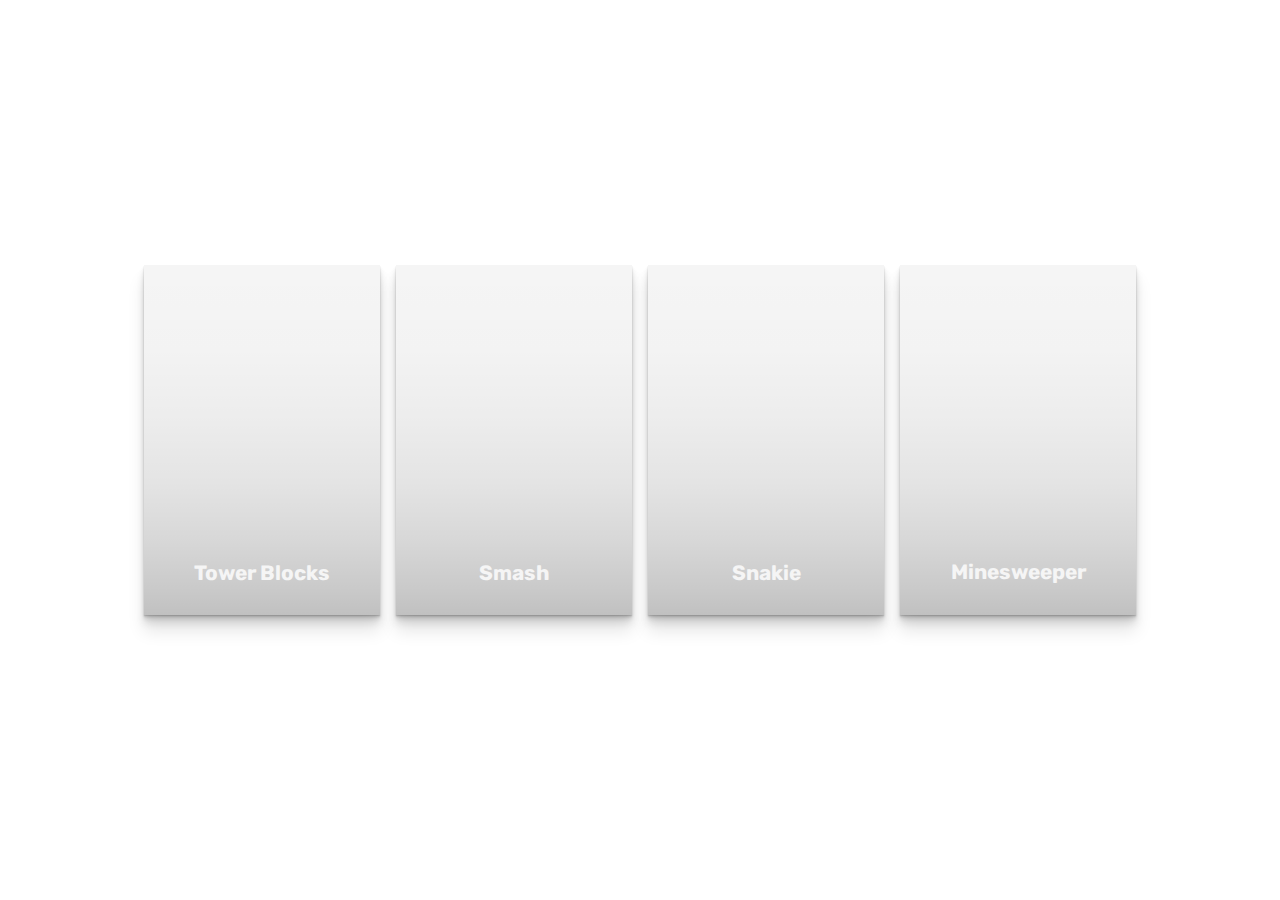
<file: index.html>
<!DOCTYPE html>
<html lang="en">
<head>
        <meta charset="UTF-8">
        <meta http-equiv="X-UA-Compatible" content="IE=edge">
        <meta name="viewport" content="width=device-width, initial-scale=1.0">
        <title>LotToPlay</title>
        <link rel="stylesheet" href="style.css">
</head>
<body>
        <main class="page-content">
  <div class="card">
    <div class="content">
      <h2 class="title">Tower Blocks</h2>
      <p class="copy">Check out all of the gorgeous mountains you make, you guessed it, the Mountain Towers</p>
      <!-- <button class="btn">Open</button> -->
      <button onclick="location.href = 'TowerBlocks/TowerBlocks.html';" id="myButton" class="btn">Dive</button>
</div>
</div>
<div class="card">
        <div class="content">
                <h2 class="title">Smash</h2>
                <p class="copy">Plan your next beach trip with the fabulous game. Smash blocks to stay alive.</p>
                <!-- <button class="btn">Dive</button> -->
                <button onclick="location.href = 'Smash/Smash.html';" id="myButton" class="btn">Dive</button>
        </div>
</div>
<div class="card">
        <div class="content">
                <h2 class="title">Snakie</h2>
                <p class="copy">It's the desert you've always dreamed of. Rome and Gain. Don't eat your ass off.</p>
                <!-- <button class="btn">Open</button> -->
                <button onclick="location.href = 'Snake/Snake.html';" id="myButton" class="btn">Dive</button>
        </div>
</div>
<div class="card">
        <div class="content">
                <h2 class="title">Minesweeper</h2>
                <p class="copy">Simple, Sober just blast off into newer arcade experience</p>
                <!-- <button class="btn">Open</button> -->
                <button onclick="location.href = 'Minesweeper/Minesweeper.html';" id="myButton" class="btn">Dive</button>
    </div>
  </div>
</main>
</body>
</html>
</file>
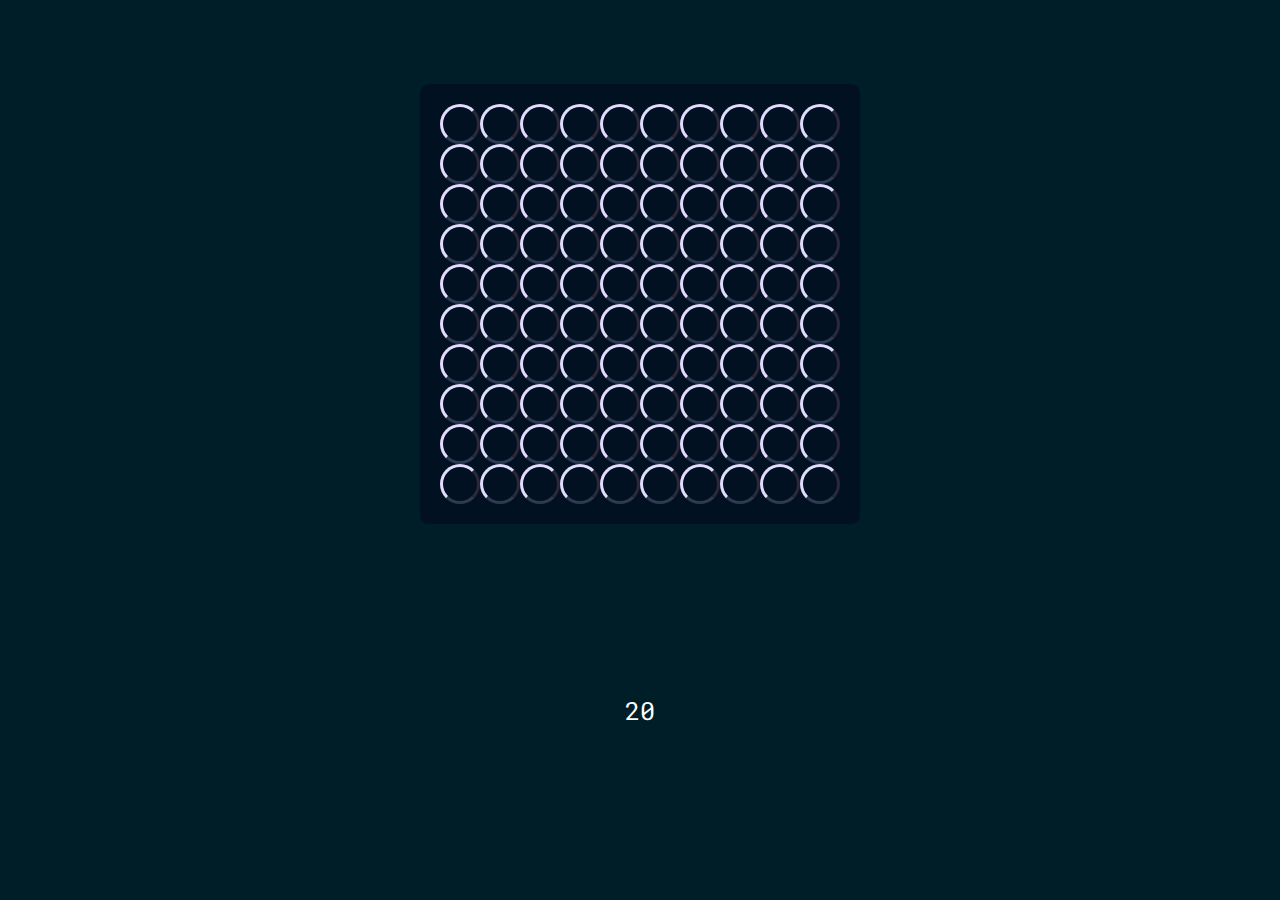
<file: Minesweeper/Minesweeper.html>
<!DOCTYPE html>
<html lang="en" dir="ltr">
<head>
  <meta charset="UTF-8">
  <title>Minesweeper</title>
  <link rel="stylesheet" href="Minesweeper.css"></link>
  <script src="Minesweeper.js" charset="utf-8"></script>
  <link href="https://fonts.googleapis.com/css2?family=Roboto+Mono:wght@700&display=swap" rel="stylesheet">
</head>
<body>
  <div class="container">
    <div class="grid"></div>
    <div> <span id='flags-left'></span></div>
    <div id="result"></div>
  </div>

</body>
</html>
</file>
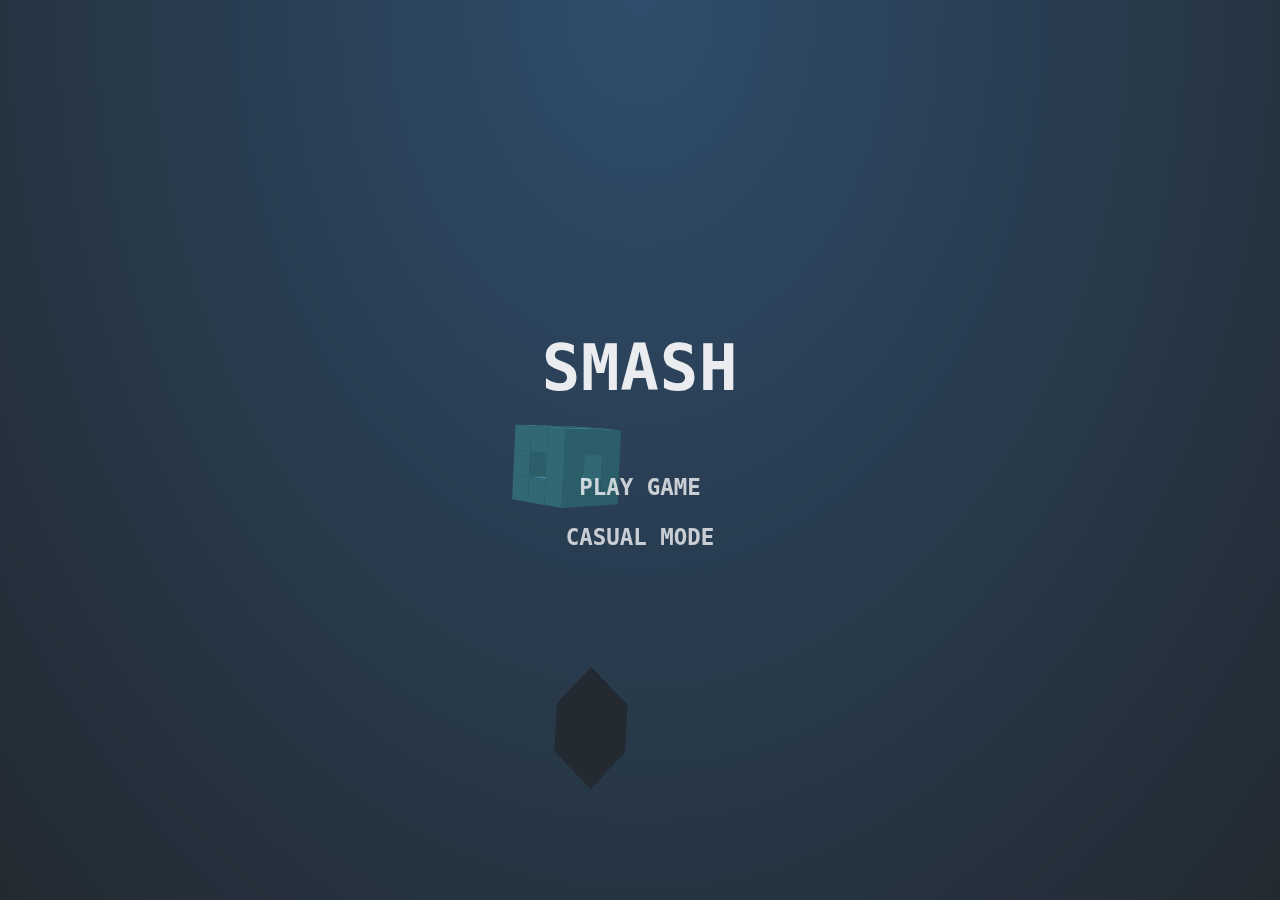
<file: Smash/Smash.html>
<!DOCTYPE html>
<html lang="en">
<head>
    <meta charset="UTF-8">
    <meta http-equiv="X-UA-Compatible" content="IE=edge">
    <meta name="viewport" content="width=device-width, initial-scale=1.0">
    <title>Smash</title>
    <style>
        body {
	margin: 0;
	background-color: #000;
	background-image: radial-gradient(ellipse at top, #335476 0.0%, #31506e 11.1%, #304b67 22.2%, #2f4760 33.3%, #2d4359 44.4%, #2c3f51 55.6%, #2a3a4a 66.7%, #293643 77.8%, #28323d 88.9%, #262e36 100.0%);
	height: 100vh;
	overflow: hidden;

	font-family: monospace;
	font-weight: bold;
	letter-spacing: 0.06em;
	color: rgba(255, 255, 255, 0.75);
}

#c {
	display: block;
	touch-action: none;
	transform: translateZ(0);
}


/*/////////////////////
//        HUD        //
/////////////////////*/


.hud__score,
.pause-btn {
	position: fixed;
	font-size: calc(14px + 2vw + 1vh);
}

.hud__score {
	top: 0.65em;
	left: 0.65em;
	pointer-events: none;
	user-select: none;
}

.cube-count-lbl {
	font-size: 0.46em;
}

.pause-btn {
	position: fixed;
	top: 0;
	right: 0;
	padding: 0.8em 0.65em;
}

.pause-btn > div {
	position: relative;
	width: 0.8em;
	height: 0.8em;
	opacity: 0.75;
}

.pause-btn > div::before,
.pause-btn > div::after {
	content: '';
	display: block;
	width: 34%;
	height: 100%;
	position: absolute;
	background-color: #fff;
}

.pause-btn > div::after {
	right: 0;
}

.slowmo {
	position: fixed;
	bottom: 0;
	width: 100%;
	pointer-events: none;
	opacity: 0;
	transition: opacity 0.4s;
	will-change: opacity;
}

.slowmo::before {
	content: 'SLOW-MO';
	display: block;
	font-size: calc(8px + 1vw + 0.5vh);
	margin-left: 0.5em;
	margin-bottom: 8px;
}

.slowmo::after {
	content: '';
	display: block;
	position: fixed;
	bottom: 0;
	width: 100%;
	height: 1.5vh;
	background-color: rgba(0, 0, 0, 0.25);
	z-index: -1;
}

.slowmo__bar {
	height: 1.5vh;
	background-color: rgba(255, 255, 255, 0.75);
	transform-origin: 0 0;
}



/*/////////////////////
//       MENUS       //
/////////////////////*/

.menus::before {
	content: '';
	pointer-events: none;
	position: fixed;
	top: 0;
	right: 0;
	bottom: 0;
	left: 0;
	background-color: #000;
	opacity: 0;
	transition: opacity 0.2s;
	transition-timing-function: ease-in;
}

.menus.has-active::before {
	opacity: 0.08;
	transition-duration: 0.4s;
	transition-timing-function: ease-out;
}

.menus.interactive-mode::before {
	opacity: 0.02;
}



/* Menu containers */
.menu {
	pointer-events: none;
	position: fixed;
	top: 0;
	right: 0;
	bottom: 0;
	left: 0;
	display: flex;
	flex-direction: column;
	justify-content: center;
	align-items: center;
	user-select: none;
	text-align: center;
	color: rgba(255, 255, 255, 0.9);
	opacity: 0;
	visibility: hidden;
	transform: translateY(30px);
	transition-property: opacity, visibility, transform;
	transition-duration: 0.2s;
	transition-timing-function: ease-in;
}

.menu.active {
	opacity: 1;
	visibility: visible;
	transform: translateY(0);
	transition-duration: 0.4s;
	transition-timing-function: ease-out;
}

.menus.interactive-mode .menu.active {
	opacity: 0.6;
}

.menus:not(.interactive-mode) .menu.active > * {
	pointer-events: auto;
}


/* Common menu elements */

h1 {
	font-size: 4rem;
	line-height: 0.95;
	text-align: center;
	font-weight: bold;
	margin: 0 0.65em 1em;
}

h2 {
	font-size: 1.2rem;
	line-height: 1;
	text-align: center;
	font-weight: bold;
	margin: -1em 0.65em 1em;
}

.final-score-lbl {
	font-size: 5rem;
	margin: -0.2em 0 0;
}

.high-score-lbl {
	font-size: 1.2rem;
	margin: 0 0 2.5em;
}

button {
	display: block;
	position: relative;
	width: 200px;
	padding: 12px 20px;
	background: transparent;
	border: none;
	outline: none;
	user-select: none;
	font-family: monospace;
	font-weight: bold;
	font-size: 1.4rem;
	color: #fff;
	opacity: 0.75;
	transition: opacity 0.3s;
}

button::before {
	content: '';
	position: absolute;
	top: 0;
	right: 0;
	bottom: 0;
	left: 0;
	background-color: rgba(255, 255, 255, 0.15);
	transform: scale(0, 0);
	opacity: 0;
	transition: opacity 0.3s, transform 0.3s;
}

/* No `:focus` styles because this is a mouse/touch game! */
button:active {
	opacity: 1;
}

button:active::before {
	transform: scale(1, 1);
	opacity: 1;
}

.credits {
	position: fixed;
	width: 100%;
	left: 0;
	bottom: 20px;
}

a {
	color: white;
}

/* Only enable hover state on large screens */
@media (min-width: 1025px) {
	button:hover {
		opacity: 1;
	}

	button:hover::before {
		transform: scale(1, 1);
		opacity: 1;
	}
}

    </style>
</head>
<body>
    <!-- Game canvas -->
<canvas id="c"></canvas>

<!-- Gameplay HUD -->
<div class="hud">
	<div class="hud__score">
		<div class="score-lbl"></div>
		<div class="cube-count-lbl"></div>
	</div>
	<div class="pause-btn"><div></div></div>
	<div class="slowmo">
		<div class="slowmo__bar"></div>
	</div>
</div>

<!-- Menu System -->
<div class="menus">
	<div class="menu menu--main">
		<h1>SMASH</h1>
		<button type="button" class="play-normal-btn">PLAY GAME</button>
		<button type="button" class="play-casual-btn">CASUAL MODE</button>
	<!-- credit : https://cmiller.tech -->
	</div>
	<div class="menu menu--pause">
		<h1>Paused</h1>
		<button type="button" class="resume-btn">RESUME GAME</button>
		<button type="button" class="menu-btn--pause">MAIN MENU</button>
	</div>
	<div class="menu menu--score">
		<h1>Game Over</h1>
		<h2>Your Score:</h2>
		<div class="final-score-lbl"></div>
		<div class="high-score-lbl"></div>
		<button type="button" class="play-again-btn">PLAY AGAIN</button>
		<button type="button" class="menu-btn--score">MAIN MENU</button>
	</div>
</div>

</body>
<script>
    // globalConfig.js
// ============================================================================
// ============================================================================

// Provides global variables used by the entire program.
// Most of this should be configuration.

// Timing multiplier for entire game engine.
let gameSpeed = 1;

// Colors
const BLUE =   { r: 0x67, g: 0xd7, b: 0xf0 };
const GREEN =  { r: 0xa6, g: 0xe0, b: 0x2c };
const PINK =   { r: 0xfa, g: 0x24, b: 0x73 };
const ORANGE = { r: 0xfe, g: 0x95, b: 0x22 };
const allColors = [BLUE, GREEN, PINK, ORANGE];

// Gameplay
const getSpawnDelay = () => {
	const spawnDelayMax = 1400;
	const spawnDelayMin = 550;
	const spawnDelay = spawnDelayMax - state.game.cubeCount * 3.1;
	return Math.max(spawnDelay, spawnDelayMin);
}
const doubleStrongEnableScore = 2000;
// Number of cubes that must be smashed before activating a feature.
const slowmoThreshold = 10;
const strongThreshold = 25;
const spinnerThreshold = 25;

// Interaction state
let pointerIsDown = false;
// The last known position of the primary pointer in screen coordinates.`
let pointerScreen = { x: 0, y: 0 };
// Same as `pointerScreen`, but converted to scene coordinates in rAF.
let pointerScene = { x: 0, y: 0 };
// Minimum speed of pointer before "hits" are counted.
const minPointerSpeed = 60;
// The hit speed affects the direction the target post-hit. This number dampens that force.
const hitDampening = 0.1;
// Backboard receives shadows and is the farthest negative Z position of entities.
const backboardZ = -400;
const shadowColor = '#262e36';
// How much air drag is applied to standard objects
const airDrag = 0.022;
const gravity = 0.3;
// Spark config
const sparkColor = 'rgba(170,221,255,.9)';
const sparkThickness = 2.2;
const airDragSpark = 0.1;
// Track pointer positions to show trail
const touchTrailColor = 'rgba(170,221,255,.62)';
const touchTrailThickness = 7;
const touchPointLife = 120;
const touchPoints = [];
// Size of in-game targets. This affects rendered size and hit area.
const targetRadius = 40;
const targetHitRadius = 50;
const makeTargetGlueColor = target => {
	// const alpha = (target.health - 1) / (target.maxHealth - 1);
	// return `rgba(170,221,255,${alpha.toFixed(3)})`;
	return 'rgb(170,221,255)';
};
// Size of target fragments
const fragRadius = targetRadius / 3;



// Game canvas element needed in setup.js and interaction.js
const canvas = document.querySelector('#c');

// 3D camera config
// Affects perspective
const cameraDistance = 900;
// Does not affect perspective
const sceneScale = 1;
// Objects that get too close to the camera will be faded out to transparent over this range.
// const cameraFadeStartZ = 0.8*cameraDistance - 6*targetRadius;
const cameraFadeStartZ = 0.45*cameraDistance;
const cameraFadeEndZ = 0.65*cameraDistance;
const cameraFadeRange = cameraFadeEndZ - cameraFadeStartZ;

// Globals used to accumlate all vertices/polygons in each frame
const allVertices = [];
const allPolys = [];
const allShadowVertices = [];
const allShadowPolys = [];




// state.js
// ============================================================================
// ============================================================================

///////////
// Enums //
///////////

// Game Modes
const GAME_MODE_RANKED = Symbol('GAME_MODE_RANKED');
const GAME_MODE_CASUAL = Symbol('GAME_MODE_CASUAL');

// Available Menus
const MENU_MAIN = Symbol('MENU_MAIN');
const MENU_PAUSE = Symbol('MENU_PAUSE');
const MENU_SCORE = Symbol('MENU_SCORE');



//////////////////
// Global State //
//////////////////

const state = {
	game: {
		mode: GAME_MODE_RANKED,
		// Run time of current game.
		time: 0,
		// Player score.
		score: 0,
		// Total number of cubes smashed in game.
		cubeCount: 0
	},
	menus: {
		// Set to `null` to hide all menus
		active: MENU_MAIN
	}
};


////////////////////////////
// Global State Selectors //
////////////////////////////

const isInGame = () => !state.menus.active;
const isMenuVisible = () => !!state.menus.active;
const isCasualGame = () => state.game.mode === GAME_MODE_CASUAL;
const isPaused = () => state.menus.active === MENU_PAUSE;


///////////////////
// Local Storage //
///////////////////

const highScoreKey = '__menja__highScore';
const getHighScore = () => {
	const raw = localStorage.getItem(highScoreKey);
	return raw ? parseInt(raw, 10) : 0;
};

let _lastHighscore = getHighScore();
const setHighScore = score => {
	_lastHighscore = getHighScore();
	localStorage.setItem(highScoreKey, String(score));
};

const isNewHighScore = () => state.game.score > _lastHighscore;




// utils.js
// ============================================================================
// ============================================================================


const invariant = (condition, message) => {
	if (!condition) throw new Error(message);
};


/////////
// DOM //
/////////

const $ = selector => document.querySelector(selector);
const handleClick = (element, handler) => element.addEventListener('click', handler);
const handlePointerDown = (element, handler) => {
	element.addEventListener('touchstart', handler);
	element.addEventListener('mousedown', handler);
};



////////////////////////
// Formatting Helpers //
////////////////////////

// Converts a number into a formatted string with thousand separators.
const formatNumber = num => num.toLocaleString();



////////////////////
// Math Constants //
////////////////////

const PI = Math.PI;
const TAU = Math.PI * 2;
const ETA = Math.PI * 0.5;



//////////////////
// Math Helpers //
//////////////////

// Clamps a number between min and max values (inclusive)
const clamp = (num, min, max) => Math.min(Math.max(num, min), max);

// Linearly interpolate between numbers a and b by a specific amount.
// mix >= 0 && mix <= 1
const lerp = (a, b, mix) => (b - a) * mix + a;




////////////////////
// Random Helpers //
////////////////////

// Generates a random number between min (inclusive) and max (exclusive)
const random = (min, max) => Math.random() * (max - min) + min;

// Generates a random integer between and possibly including min and max values
const randomInt = (min, max) => ((Math.random() * (max - min + 1)) | 0) + min;

// Returns a random element from an array
const pickOne = arr => arr[Math.random() * arr.length | 0];




///////////////////
// Color Helpers //
///////////////////

// Converts an { r, g, b } color object to a 6-digit hex code.
const colorToHex = color => {
	return '#' +
		(color.r | 0).toString(16).padStart(2, '0') +
		(color.g | 0).toString(16).padStart(2, '0') +
		(color.b | 0).toString(16).padStart(2, '0');
};

// Operates on an { r, g, b } color object.
// Returns string hex code.
// `lightness` must range from 0 to 1. 0 is pure black, 1 is pure white.
const shadeColor = (color, lightness) => {
	let other, mix;
	if (lightness < 0.5) {
		other = 0;
		mix = 1 - (lightness * 2);
	} else {
		other = 255;
		mix = lightness * 2 - 1;
	}
	return '#' +
		(lerp(color.r, other, mix) | 0).toString(16).padStart(2, '0') +
		(lerp(color.g, other, mix) | 0).toString(16).padStart(2, '0') +
		(lerp(color.b, other, mix) | 0).toString(16).padStart(2, '0');
};





////////////////////
// Timing Helpers //
////////////////////

const _allCooldowns = [];

const makeCooldown = (rechargeTime, units=1) => {
	let timeRemaining = 0;
	let lastTime = 0;

	const initialOptions = { rechargeTime, units };

	const updateTime = () => {
		const now = state.game.time;
		// Reset time remaining if time goes backwards.
		if (now < lastTime) {
			timeRemaining = 0;
		} else {
			// update...
			timeRemaining -= now-lastTime;
			if (timeRemaining < 0) timeRemaining = 0;
		}
		lastTime = now;
	};

	const canUse = () => {
		updateTime();
		return timeRemaining <= (rechargeTime * (units-1));
	};

	const cooldown = {
		canUse,
		useIfAble() {
			const usable = canUse();
			if (usable) timeRemaining += rechargeTime;
			return usable;
		},
		mutate(options) {
			if (options.rechargeTime) {
				// Apply recharge time delta so change takes effect immediately.
				timeRemaining -= rechargeTime-options.rechargeTime;
				if (timeRemaining < 0) timeRemaining = 0;
				rechargeTime = options.rechargeTime;
			}
			if (options.units) units = options.units;
		},
		reset() {
			timeRemaining = 0;
			lastTime = 0;
			this.mutate(initialOptions);
		}
	};

	_allCooldowns.push(cooldown);

	return cooldown;
};

const resetAllCooldowns = () => _allCooldowns.forEach(cooldown => cooldown.reset());

const makeSpawner = ({ chance, cooldownPerSpawn, maxSpawns }) => {
	const cooldown = makeCooldown(cooldownPerSpawn, maxSpawns);
	return {
		shouldSpawn() {
			return Math.random() <= chance && cooldown.useIfAble();
		},
		mutate(options) {
			if (options.chance) chance = options.chance;
			cooldown.mutate({
				rechargeTime: options.cooldownPerSpawn,
				units: options.maxSpawns
			});
		}
	};
};




////////////////////
// Vector Helpers //
////////////////////

const normalize = v => {
	const mag = Math.hypot(v.x, v.y, v.z);
	return {
		x: v.x / mag,
		y: v.y / mag,
		z: v.z / mag
	};
}

// Curried math helpers
const add = a => b => a + b;
// Curried vector helpers
const scaleVector = scale => vector => {
	vector.x *= scale;
	vector.y *= scale;
	vector.z *= scale;
};








////////////////
// 3D Helpers //
////////////////

// Clone array and all vertices.
function cloneVertices(vertices) {
	return vertices.map(v => ({ x: v.x, y: v.y, z: v.z }));
}

// Copy vertex data from one array into another.
// Arrays must be the same length.
function copyVerticesTo(arr1, arr2) {
	const len = arr1.length;
	for (let i=0; i<len; i++) {
		const v1 = arr1[i];
		const v2 = arr2[i];
		v2.x = v1.x;
		v2.y = v1.y;
		v2.z = v1.z;
	}
}

// Compute triangle midpoint.
// Mutates `middle` property of given `poly`.
function computeTriMiddle(poly) {
	const v = poly.vertices;
	poly.middle.x = (v[0].x + v[1].x + v[2].x) / 3;
	poly.middle.y = (v[0].y + v[1].y + v[2].y) / 3;
	poly.middle.z = (v[0].z + v[1].z + v[2].z) / 3;
}

// Compute quad midpoint.
// Mutates `middle` property of given `poly`.
function computeQuadMiddle(poly) {
	const v = poly.vertices;
	poly.middle.x = (v[0].x + v[1].x + v[2].x + v[3].x) / 4;
	poly.middle.y = (v[0].y + v[1].y + v[2].y + v[3].y) / 4;
	poly.middle.z = (v[0].z + v[1].z + v[2].z + v[3].z) / 4;
}

function computePolyMiddle(poly) {
	if (poly.vertices.length === 3) {
		computeTriMiddle(poly);
	} else {
		computeQuadMiddle(poly);
	}
}

// Compute distance from any polygon (tri or quad) midpoint to camera.
// Sets `depth` property of given `poly`.
// Also triggers midpoint calculation, which mutates `middle` property of `poly`.
function computePolyDepth(poly) {
	computePolyMiddle(poly);
	const dX = poly.middle.x;
	const dY = poly.middle.y;
	const dZ = poly.middle.z - cameraDistance;
	poly.depth = Math.hypot(dX, dY, dZ);
}

// Compute normal of any polygon. Uses normalized vector cross product.
// Mutates `normalName` property of given `poly`.
function computePolyNormal(poly, normalName) {
	// Store quick refs to vertices
	const v1 = poly.vertices[0];
	const v2 = poly.vertices[1];
	const v3 = poly.vertices[2];
	// Calculate difference of vertices, following winding order.
	const ax = v1.x - v2.x;
	const ay = v1.y - v2.y;
	const az = v1.z - v2.z;
	const bx = v1.x - v3.x;
	const by = v1.y - v3.y;
	const bz = v1.z - v3.z;
	// Cross product
	const nx = ay*bz - az*by;
	const ny = az*bx - ax*bz;
	const nz = ax*by - ay*bx;
	// Compute magnitude of normal and normalize
	const mag = Math.hypot(nx, ny, nz);
	const polyNormal = poly[normalName];
	polyNormal.x = nx / mag;
	polyNormal.y = ny / mag;
	polyNormal.z = nz / mag;
}

// Apply translation/rotation/scale to all given vertices.
// If `vertices` and `target` are the same array, the vertices will be mutated in place.
// If `vertices` and `target` are different arrays, `vertices` will not be touched, instead the
// transformed values from `vertices` will be written to `target` array.
function transformVertices(vertices, target, tX, tY, tZ, rX, rY, rZ, sX, sY, sZ) {
	// Matrix multiplcation constants only need calculated once for all vertices.
	const sinX = Math.sin(rX);
	const cosX = Math.cos(rX);
	const sinY = Math.sin(rY);
	const cosY = Math.cos(rY);
	const sinZ = Math.sin(rZ);
	const cosZ = Math.cos(rZ);

	// Using forEach() like map(), but with a (recycled) target array.
	vertices.forEach((v, i) => {
		const targetVertex = target[i];
		// X axis rotation
		const x1 = v.x;
		const y1 = v.z*sinX + v.y*cosX;
		const z1 = v.z*cosX - v.y*sinX;
		// Y axis rotation
		const x2 = x1*cosY - z1*sinY;
		const y2 = y1;
		const z2 = x1*sinY + z1*cosY;
		// Z axis rotation
		const x3 = x2*cosZ - y2*sinZ;
		const y3 = x2*sinZ + y2*cosZ;
		const z3 = z2;

		// Scale, Translate, and set the transform.
		targetVertex.x = x3 * sX + tX;
		targetVertex.y = y3 * sY + tY;
		targetVertex.z = z3 * sZ + tZ;
	});
}

// 3D projection on a single vertex.
// Directly mutates the vertex.
const projectVertex = v => {
	const focalLength = cameraDistance * sceneScale;
	const depth = focalLength / (cameraDistance - v.z);
	v.x = v.x * depth;
	v.y = v.y * depth;
};

// 3D projection on a single vertex.
// Mutates a secondary target vertex.
const projectVertexTo = (v, target) => {
	const focalLength = cameraDistance * sceneScale;
	const depth = focalLength / (cameraDistance - v.z);
	target.x = v.x * depth;
	target.y = v.y * depth;
};





// PERF.js
// ============================================================================
// ============================================================================

// Dummy no-op functions.
// I use these in a special build for custom performance profiling.
const PERF_START = () => {};
const PERF_END = () => {};
const PERF_UPDATE = () => {};




// 3dModels.js
// ============================================================================
// ============================================================================

// Define models once. The origin is the center of the model.

// A simple cube, 8 vertices, 6 quads.
// Defaults to an edge length of 2 units, can be influenced with `scale`.
function makeCubeModel({ scale=1 }) {
	return {
		vertices: [
			// top
			{ x: -scale, y: -scale, z: scale },
			{ x:  scale, y: -scale, z: scale },
			{ x:  scale, y:  scale, z: scale },
			{ x: -scale, y:  scale, z: scale },
			// bottom
			{ x: -scale, y: -scale, z: -scale },
			{ x:  scale, y: -scale, z: -scale },
			{ x:  scale, y:  scale, z: -scale },
			{ x: -scale, y:  scale, z: -scale }
		],
		polys: [
			// z = 1
			{ vIndexes: [0, 1, 2, 3] },
			// z = -1
			{ vIndexes: [7, 6, 5, 4] },
			// y = 1
			{ vIndexes: [3, 2, 6, 7] },
			// y = -1
			{ vIndexes: [4, 5, 1, 0] },
			// x = 1
			{ vIndexes: [5, 6, 2, 1] },
			// x = -1
			{ vIndexes: [0, 3, 7, 4] }
		]
	};
}

// Not very optimized - lots of duplicate vertices are generated.
function makeRecursiveCubeModel({ recursionLevel, splitFn, color, scale=1 }) {
	const getScaleAtLevel = level => 1 / (3 ** level);

	// We can model level 0 manually. It's just a single, centered, cube.
	let cubeOrigins = [{ x: 0, y: 0, z: 0 }];

	// Recursively replace cubes with smaller cubes.
	for (let i=1; i<=recursionLevel; i++) {
		const scale = getScaleAtLevel(i) * 2;
		const cubeOrigins2 = [];
		cubeOrigins.forEach(origin => {
			cubeOrigins2.push(...splitFn(origin, scale));
		});
		cubeOrigins = cubeOrigins2;
	}

	const finalModel = { vertices: [], polys: [] };

	// Generate single cube model and scale it.
	const cubeModel = makeCubeModel({ scale: 1 });
	cubeModel.vertices.forEach(scaleVector(getScaleAtLevel(recursionLevel)));

	// Compute the max distance x, y, or z origin values will be.
	// Same result as `Math.max(...cubeOrigins.map(o => o.x))`, but much faster.
	const maxComponent = getScaleAtLevel(recursionLevel) * (3 ** recursionLevel - 1);

	// Place cube geometry at each origin.
	cubeOrigins.forEach((origin, cubeIndex) => {
		// To compute occlusion (shading), find origin component with greatest
		// magnitude and normalize it relative to `maxComponent`.
		const occlusion = Math.max(
			Math.abs(origin.x),
			Math.abs(origin.y),
			Math.abs(origin.z)
		) / maxComponent;
		// At lower iterations, occlusion looks better lightened up a bit.
		const occlusionLighter = recursionLevel > 2
			? occlusion
			: (occlusion + 0.8) / 1.8;
		// Clone, translate vertices to origin, and apply scale
		finalModel.vertices.push(
			...cubeModel.vertices.map(v => ({
				x: (v.x + origin.x) * scale,
				y: (v.y + origin.y) * scale,
				z: (v.z + origin.z) * scale
			}))
		);
		// Clone polys, shift referenced vertex indexes, and compute color.
		finalModel.polys.push(
			...cubeModel.polys.map(poly => ({
				vIndexes: poly.vIndexes.map(add(cubeIndex * 8))
			}))
		);
	});

	return finalModel;
}


// o: Vector3D - Position of cube's origin (center).
// s: Vector3D - Determines size of menger sponge.
function mengerSpongeSplit(o, s) {
	return [
		// Top
		{ x: o.x + s, y: o.y - s, z: o.z + s },
		{ x: o.x + s, y: o.y - s, z: o.z + 0 },
		{ x: o.x + s, y: o.y - s, z: o.z - s },
		{ x: o.x + 0, y: o.y - s, z: o.z + s },
		{ x: o.x + 0, y: o.y - s, z: o.z - s },
		{ x: o.x - s, y: o.y - s, z: o.z + s },
		{ x: o.x - s, y: o.y - s, z: o.z + 0 },
		{ x: o.x - s, y: o.y - s, z: o.z - s },
		// Bottom
		{ x: o.x + s, y: o.y + s, z: o.z + s },
		{ x: o.x + s, y: o.y + s, z: o.z + 0 },
		{ x: o.x + s, y: o.y + s, z: o.z - s },
		{ x: o.x + 0, y: o.y + s, z: o.z + s },
		{ x: o.x + 0, y: o.y + s, z: o.z - s },
		{ x: o.x - s, y: o.y + s, z: o.z + s },
		{ x: o.x - s, y: o.y + s, z: o.z + 0 },
		{ x: o.x - s, y: o.y + s, z: o.z - s },
		// Middle
		{ x: o.x + s, y: o.y + 0, z: o.z + s },
		{ x: o.x + s, y: o.y + 0, z: o.z - s },
		{ x: o.x - s, y: o.y + 0, z: o.z + s },
		{ x: o.x - s, y: o.y + 0, z: o.z - s }
	];
}



// Helper to optimize models by merging duplicate vertices within a threshold,
// and removing all polys that share the same vertices.
// Directly mutates the model.
function optimizeModel(model, threshold=0.0001) {
	const { vertices, polys } = model;

	const compareVertices = (v1, v2) => (
		Math.abs(v1.x - v2.x) < threshold &&
		Math.abs(v1.y - v2.y) < threshold &&
		Math.abs(v1.z - v2.z) < threshold
	);

	const comparePolys = (p1, p2) => {
		const v1 = p1.vIndexes;
		const v2 = p2.vIndexes;
		return (
			(
				v1[0] === v2[0] ||
				v1[0] === v2[1] ||
				v1[0] === v2[2] ||
				v1[0] === v2[3]
			) && (
				v1[1] === v2[0] ||
				v1[1] === v2[1] ||
				v1[1] === v2[2] ||
				v1[1] === v2[3]
			) && (
				v1[2] === v2[0] ||
				v1[2] === v2[1] ||
				v1[2] === v2[2] ||
				v1[2] === v2[3]
			) && (
				v1[3] === v2[0] ||
				v1[3] === v2[1] ||
				v1[3] === v2[2] ||
				v1[3] === v2[3]
			)
		);
	};


	vertices.forEach((v, i) => {
		v.originalIndexes = [i];
	});

	for (let i=vertices.length-1; i>=0; i--) {
		for (let ii=i-1; ii>=0; ii--) {
			const v1 = vertices[i];
			const v2 = vertices[ii];
			if (compareVertices(v1, v2)) {
				vertices.splice(i, 1);
				v2.originalIndexes.push(...v1.originalIndexes);
				break;
			}
		}
	}

	vertices.forEach((v, i) => {
		polys.forEach(p => {
			p.vIndexes.forEach((vi, ii, arr) => {
				const vo = v.originalIndexes;
				if (vo.includes(vi)) {
					arr[ii] = i;
				}
			});
		});
	});

	polys.forEach(p => {
		const vi = p.vIndexes;
		p.sum = vi[0] + vi[1] + vi[2] + vi[3];
	});
	polys.sort((a, b) => b.sum - a.sum);

	// Assumptions:
	// 1. Each poly will either have no duplicates or 1 duplicate.
	// 2. If two polys are equal, they are both hidden (two cubes touching),
	//    therefore both can be removed.
	for (let i=polys.length-1; i>=0; i--) {
		for (let ii=i-1; ii>=0; ii--) {
			const p1 = polys[i];
			const p2 = polys[ii];
			if (p1.sum !== p2.sum) break;
			if (comparePolys(p1, p2)) {
				polys.splice(i, 1);
				polys.splice(ii, 1);
				i--;
				break;
			}
		}
	}

	return model;
}





// Entity.js
// ============================================================================
// ============================================================================

class Entity {
	constructor({ model, color, wireframe=false }) {
		const vertices = cloneVertices(model.vertices);
		const shadowVertices = cloneVertices(model.vertices);
		const colorHex = colorToHex(color);
		const darkColorHex = shadeColor(color, 0.4);

		const polys = model.polys.map(p => ({
			vertices: p.vIndexes.map(vIndex => vertices[vIndex]),
			color: color, // custom rgb color object
			wireframe: wireframe,
			strokeWidth: wireframe ? 2 : 0, // Set to non-zero value to draw stroke
			strokeColor: colorHex, // must be a CSS color string
			strokeColorDark: darkColorHex, // must be a CSS color string
			depth: 0,
			middle: { x: 0, y: 0, z: 0 },
			normalWorld: { x: 0, y: 0, z: 0 },
			normalCamera: { x: 0, y: 0, z: 0 }
		}));

		const shadowPolys = model.polys.map(p => ({
			vertices: p.vIndexes.map(vIndex => shadowVertices[vIndex]),
			wireframe: wireframe,
			normalWorld: { x: 0, y: 0, z: 0 }
		}));

		this.projected = {}; // Will store 2D projected data
		this.model = model;
		this.vertices = vertices;
		this.polys = polys;
		this.shadowVertices = shadowVertices;
		this.shadowPolys = shadowPolys;
		this.reset();
	}

	// Better names: resetEntity, resetTransform, resetEntityTransform
	reset() {
		this.x = 0;
		this.y = 0;
		this.z = 0;
		this.xD = 0;
		this.yD = 0;
		this.zD = 0;

		this.rotateX = 0;
		this.rotateY = 0;
		this.rotateZ = 0;
		this.rotateXD = 0;
		this.rotateYD = 0;
		this.rotateZD = 0;

		this.scaleX = 1;
		this.scaleY = 1;
		this.scaleZ = 1;

		this.projected.x = 0;
		this.projected.y = 0;
	}

	transform() {
		transformVertices(
			this.model.vertices,
			this.vertices,
			this.x,
			this.y,
			this.z,
			this.rotateX,
			this.rotateY,
			this.rotateZ,
			this.scaleX,
			this.scaleY,
			this.scaleZ
		);

		copyVerticesTo(this.vertices, this.shadowVertices);
	}

	// Projects origin point, stored as `projected` property.
	project() {
		projectVertexTo(this, this.projected);
	}
}





// getTarget.js
// ============================================================================
// ============================================================================

// All active targets
const targets = [];

// Pool target instances by color, using a Map.
// keys are color objects, and values are arrays of targets.
// Also pool wireframe instances separately.
const targetPool = new Map(allColors.map(c=>([c, []])));
const targetWireframePool = new Map(allColors.map(c=>([c, []])));



const getTarget = (() => {

	const slowmoSpawner = makeSpawner({
		chance: 0.5,
		cooldownPerSpawn: 10000,
		maxSpawns: 1
	});

	let doubleStrong = false;
	const strongSpawner = makeSpawner({
		chance: 0.3,
		cooldownPerSpawn: 12000,
		maxSpawns: 1
	});

	const spinnerSpawner = makeSpawner({
		chance: 0.1,
		cooldownPerSpawn: 10000,
		maxSpawns: 1
	});

	// Cached array instances, no need to allocate every time.
	const axisOptions = [
		['x', 'y'],
		['y', 'z'],
		['z', 'x']
	];

	function getTargetOfStyle(color, wireframe) {
		const pool = wireframe ? targetWireframePool : targetPool;
		let target = pool.get(color).pop();
		if (!target) {
			target = new Entity({
				model: optimizeModel(makeRecursiveCubeModel({
					recursionLevel: 1,
					splitFn: mengerSpongeSplit,
					scale: targetRadius
				})),
				color: color,
				wireframe: wireframe
			});

			// Init any properties that will be used.
			// These will not be automatically reset when recycled.
			target.color = color;
			target.wireframe = wireframe;
			// Some properties don't have their final value yet.
			// Initialize with any value of the right type.
			target.hit = false;
			target.maxHealth = 0;
			target.health = 0;
		}
		return target;
	}

	return function getTarget() {
		if (doubleStrong && state.game.score <= doubleStrongEnableScore) {
			doubleStrong = false;
			// Spawner is reset automatically when game resets.
		} else if (!doubleStrong && state.game.score > doubleStrongEnableScore) {
			doubleStrong = true;
			strongSpawner.mutate({ maxSpawns: 2 });
		}

		// Target Parameters
		// --------------------------------
		let color = pickOne([BLUE, GREEN, ORANGE]);
		let wireframe = false;
		let health = 1;
		let maxHealth = 3;
		const spinner = state.game.cubeCount >= spinnerThreshold && isInGame() && spinnerSpawner.shouldSpawn();

		// Target Parameter Overrides
		// --------------------------------
		if (state.game.cubeCount >= slowmoThreshold && slowmoSpawner.shouldSpawn()) {
			color = BLUE;
			wireframe = true;
		}
		else if (state.game.cubeCount >= strongThreshold && strongSpawner.shouldSpawn()) {
			color = PINK;
			health = 3;
		}

		// Target Creation
		// --------------------------------
		const target = getTargetOfStyle(color, wireframe);
		target.hit = false;
		target.maxHealth = maxHealth;
		target.health = health;
		updateTargetHealth(target, 0);

		const spinSpeeds = [
			Math.random() * 0.1 - 0.05,
			Math.random() * 0.1 - 0.05
		];

		if (spinner) {
			// Ends up spinning a random axis
			spinSpeeds[0] = -0.25;
			spinSpeeds[1] = 0;
			target.rotateZ = random(0, TAU);
		}

		const axes = pickOne(axisOptions);

		spinSpeeds.forEach((spinSpeed, i) => {
			switch (axes[i]) {
				case 'x':
					target.rotateXD = spinSpeed;
					break;
				case 'y':
					target.rotateYD = spinSpeed;
					break;
				case 'z':
					target.rotateZD = spinSpeed;
					break;
			}
		});

		return target;
	}
})();


const updateTargetHealth = (target, healthDelta) => {
	target.health += healthDelta;
	// Only update stroke on non-wireframe targets.
	// Showing "glue" is a temporary attempt to display health. For now, there's
	// no reason to have wireframe targets with high health, so we're fine.
	if (!target.wireframe) {
		const strokeWidth = target.health - 1;
		const strokeColor = makeTargetGlueColor(target);
		for (let p of target.polys) {
			p.strokeWidth = strokeWidth;
			p.strokeColor = strokeColor;
		}
	}
};


const returnTarget = target => {
	target.reset();
	const pool = target.wireframe ? targetWireframePool : targetPool;
	pool.get(target.color).push(target);
};


function resetAllTargets() {
	while(targets.length) {
		returnTarget(targets.pop());
	}
}





// createBurst.js
// ============================================================================
// ============================================================================

// Track all active fragments
const frags = [];
// Pool inactive fragments by color, using a Map.
// keys are color objects, and values are arrays of fragments.
// // Also pool wireframe instances separately.
const fragPool = new Map(allColors.map(c=>([c, []])));
const fragWireframePool = new Map(allColors.map(c=>([c, []])));


const createBurst = (() => {
	// Precompute some private data to be reused for all bursts.
	const basePositions = mengerSpongeSplit({ x:0, y:0, z:0 }, fragRadius*2);
	const positions = cloneVertices(basePositions);
	const prevPositions = cloneVertices(basePositions);
	const velocities = cloneVertices(basePositions);

	const basePositionNormals = basePositions.map(normalize);
	const positionNormals = cloneVertices(basePositionNormals);


	const fragCount = basePositions.length;

	function getFragForTarget(target) {
		const pool = target.wireframe ? fragWireframePool : fragPool;
		let frag = pool.get(target.color).pop();
		if (!frag) {
			frag = new Entity({
				model: makeCubeModel({ scale: fragRadius }),
				color: target.color,
				wireframe: target.wireframe
			});
			frag.color = target.color;
			frag.wireframe = target.wireframe;
		}
		return frag;
	}

	return (target, force=1) => {
		// Calculate fragment positions, and what would have been the previous positions
		// when still a part of the larger target.
		transformVertices(
			basePositions, positions,
			target.x, target.y, target.z,
			target.rotateX, target.rotateY, target.rotateZ,
			1, 1, 1
		);
		transformVertices(
			basePositions, prevPositions,
			target.x - target.xD, target.y - target.yD, target.z - target.zD,
			target.rotateX - target.rotateXD, target.rotateY - target.rotateYD, target.rotateZ - target.rotateZD,
			1, 1, 1
		);

		// Compute velocity of each fragment, based on previous positions.
		// Will write to `velocities` array.
		for (let i=0; i<fragCount; i++) {
			const position = positions[i];
			const prevPosition = prevPositions[i];
			const velocity = velocities[i];

			velocity.x = position.x - prevPosition.x;
			velocity.y = position.y - prevPosition.y;
			velocity.z = position.z - prevPosition.z;
		}



		// Apply target rotation to normals
		transformVertices(
			basePositionNormals, positionNormals,
			0, 0, 0,
			target.rotateX, target.rotateY, target.rotateZ,
			1, 1, 1
		);


		for (let i=0; i<fragCount; i++) {
			const position = positions[i];
			const velocity = velocities[i];
			const normal = positionNormals[i];

			const frag = getFragForTarget(target);

			frag.x = position.x;
			frag.y = position.y;
			frag.z = position.z;
			frag.rotateX = target.rotateX;
			frag.rotateY = target.rotateY;
			frag.rotateZ = target.rotateZ;


			const burstSpeed = 2 * force;
			const randSpeed = 2 * force;
			const rotateScale = 0.015;
			frag.xD = velocity.x + (normal.x * burstSpeed) + (Math.random() * randSpeed);
			frag.yD = velocity.y + (normal.y * burstSpeed) + (Math.random() * randSpeed);
			frag.zD = velocity.z + (normal.z * burstSpeed) + (Math.random() * randSpeed);
			frag.rotateXD = frag.xD * rotateScale;
			frag.rotateYD = frag.yD * rotateScale;
			frag.rotateZD = frag.zD * rotateScale;

			frags.push(frag);
		};
	}
})();


const returnFrag = frag => {
	frag.reset();
	const pool = frag.wireframe ? fragWireframePool : fragPool;
	pool.get(frag.color).push(frag);
};





// sparks.js
// ============================================================================
// ============================================================================

const sparks = [];
const sparkPool = [];


function addSpark(x, y, xD, yD) {
	const spark = sparkPool.pop() || {};

	spark.x = x + xD * 0.5;
	spark.y = y + yD * 0.5;
	spark.xD = xD;
	spark.yD = yD;
	spark.life = random(200, 300);
	spark.maxLife = spark.life;

	sparks.push(spark);

	return spark;
}


// Spherical spark burst
function sparkBurst(x, y, count, maxSpeed) {
	const angleInc = TAU / count;
	for (let i=0; i<count; i++) {
		const angle = i * angleInc + angleInc * Math.random();
		const speed = (1 - Math.random() ** 3) * maxSpeed;
		addSpark(
			x,
			y,
			Math.sin(angle) * speed,
			Math.cos(angle) * speed
		);
	}
}


// Make a target "leak" sparks from all vertices.
// This is used to create the effect of target glue "shedding".
let glueShedVertices;
function glueShedSparks(target) {
	if (!glueShedVertices) {
		glueShedVertices = cloneVertices(target.vertices);
	} else {
		copyVerticesTo(target.vertices, glueShedVertices);
	}

	glueShedVertices.forEach(v => {
		if (Math.random() < 0.4) {
			projectVertex(v);
			addSpark(
				v.x,
				v.y,
				random(-12, 12),
				random(-12, 12)
			);
		}
	});
}

function returnSpark(spark) {
	sparkPool.push(spark);
}





// hud.js
// ============================================================================
// ============================================================================

const hudContainerNode = $('.hud');

function setHudVisibility(visible) {
	if (visible) {
		hudContainerNode.style.display = 'block';
	} else {
		hudContainerNode.style.display = 'none';
	}
}


///////////
// Score //
///////////
const scoreNode = $('.score-lbl');
const cubeCountNode = $('.cube-count-lbl');

function renderScoreHud() {
	if (isCasualGame()) {
		scoreNode.style.display = 'none';
		cubeCountNode.style.opacity = 1;
	} else {
		scoreNode.innerText = `SCORE: ${state.game.score}`;
		scoreNode.style.display = 'block';
		cubeCountNode.style.opacity = 0.65 ;
	}
	cubeCountNode.innerText = `CUBES SMASHED: ${state.game.cubeCount}`;
}

renderScoreHud();


//////////////////
// Pause Button //
//////////////////

handlePointerDown($('.pause-btn'), () => pauseGame());


////////////////////
// Slow-Mo Status //
////////////////////

const slowmoNode = $('.slowmo');
const slowmoBarNode = $('.slowmo__bar');

function renderSlowmoStatus(percentRemaining) {
	slowmoNode.style.opacity = percentRemaining === 0 ? 0 : 1;
	slowmoBarNode.style.transform = `scaleX(${percentRemaining.toFixed(3)})`;
}





// menus.js
// ============================================================================
// ============================================================================

// Top-level menu containers
const menuContainerNode = $('.menus');
const menuMainNode = $('.menu--main');
const menuPauseNode = $('.menu--pause');
const menuScoreNode = $('.menu--score');

const finalScoreLblNode = $('.final-score-lbl');
const highScoreLblNode = $('.high-score-lbl');



function showMenu(node) {
	node.classList.add('active');
}

function hideMenu(node) {
	node.classList.remove('active');
}

function renderMenus() {
	hideMenu(menuMainNode);
	hideMenu(menuPauseNode);
	hideMenu(menuScoreNode);

	switch (state.menus.active) {
		case MENU_MAIN:
			showMenu(menuMainNode);
			break;
		case MENU_PAUSE:
			showMenu(menuPauseNode);
			break;
		case MENU_SCORE:
			finalScoreLblNode.textContent = formatNumber(state.game.score);
			if (isNewHighScore()) {
				highScoreLblNode.textContent = 'New High Score!';
			} else {
				highScoreLblNode.textContent = `High Score: ${formatNumber(getHighScore())}`;
			}
			showMenu(menuScoreNode);
			break;
	}

	setHudVisibility(!isMenuVisible());
	menuContainerNode.classList.toggle('has-active', isMenuVisible());
	menuContainerNode.classList.toggle('interactive-mode', isMenuVisible() && pointerIsDown);
}

renderMenus();



////////////////////
// Button Actions //
////////////////////

// Main Menu
handleClick($('.play-normal-btn'), () => {
	setGameMode(GAME_MODE_RANKED);
	setActiveMenu(null);
	resetGame();
});

handleClick($('.play-casual-btn'), () => {
	setGameMode(GAME_MODE_CASUAL);
	setActiveMenu(null);
	resetGame();
});

// Pause Menu
handleClick($('.resume-btn'), () => resumeGame());
handleClick($('.menu-btn--pause'), () => setActiveMenu(MENU_MAIN));

// Score Menu
handleClick($('.play-again-btn'), () => {
	setActiveMenu(null);
	resetGame();
});

handleClick($('.menu-btn--score'), () => setActiveMenu(MENU_MAIN));




////////////////////
// Button Actions //
////////////////////

// Main Menu
handleClick($('.play-normal-btn'), () => {
	setGameMode(GAME_MODE_RANKED);
	setActiveMenu(null);
	resetGame();
});

handleClick($('.play-casual-btn'), () => {
	setGameMode(GAME_MODE_CASUAL);
	setActiveMenu(null);
	resetGame();
});

// Pause Menu
handleClick($('.resume-btn'), () => resumeGame());
handleClick($('.menu-btn--pause'), () => setActiveMenu(MENU_MAIN));

// Score Menu
handleClick($('.play-again-btn'), () => {
	setActiveMenu(null);
	resetGame();
});

handleClick($('.menu-btn--score'), () => setActiveMenu(MENU_MAIN));





// actions.js
// ============================================================================
// ============================================================================

//////////////////
// MENU ACTIONS //
//////////////////

function setActiveMenu(menu) {
	state.menus.active = menu;
	renderMenus();
}


/////////////////
// HUD ACTIONS //
/////////////////

function setScore(score) {
	state.game.score = score;
	renderScoreHud();
}

function incrementScore(inc) {
	if (isInGame()) {
		state.game.score += inc;
		if (state.game.score < 0) {
			state.game.score = 0;
		}
		renderScoreHud();
	}
}

function setCubeCount(count) {
	state.game.cubeCount = count;
	renderScoreHud();
}

function incrementCubeCount(inc) {
	if (isInGame()) {
		state.game.cubeCount += inc;
		renderScoreHud();
	}
}


//////////////////
// GAME ACTIONS //
//////////////////

function setGameMode(mode) {
	state.game.mode = mode;
}

function resetGame() {
	resetAllTargets();
	state.game.time = 0;
	resetAllCooldowns();
	setScore(0);
	setCubeCount(0);
	spawnTime = getSpawnDelay();
}

function pauseGame() {
	isInGame() && setActiveMenu(MENU_PAUSE);
}

function resumeGame() {
	isPaused() && setActiveMenu(null);
}

function endGame() {
	handleCanvasPointerUp();
	if (isNewHighScore()) {
		setHighScore(state.game.score);
	}
	setActiveMenu(MENU_SCORE);
}



////////////////////////
// KEYBOARD SHORTCUTS //
////////////////////////

window.addEventListener('keydown', event => {
	if (event.key === 'p') {
		isPaused() ? resumeGame() : pauseGame();
	}
});






// tick.js
// ============================================================================
// ============================================================================


let spawnTime = 0;
const maxSpawnX = 450;
const pointerDelta = { x: 0, y: 0 };
const pointerDeltaScaled = { x: 0, y: 0 };

// Temp slowmo state. Should be relocated once this stabilizes.
const slowmoDuration = 1500;
let slowmoRemaining = 0;
let spawnExtra = 0;
const spawnExtraDelay = 300;
let targetSpeed = 1;


function tick(width, height, simTime, simSpeed, lag) {
	PERF_START('frame');
	PERF_START('tick');

	state.game.time += simTime;

	if (slowmoRemaining > 0) {
		slowmoRemaining -= simTime;
		if (slowmoRemaining < 0) {
			slowmoRemaining = 0;
		}
		targetSpeed = pointerIsDown ? 0.075 : 0.3;
	} else {
		const menuPointerDown = isMenuVisible() && pointerIsDown;
		targetSpeed = menuPointerDown ? 0.025 : 1;
	}

	renderSlowmoStatus(slowmoRemaining / slowmoDuration);

	gameSpeed += (targetSpeed - gameSpeed) / 22 * lag;
	gameSpeed = clamp(gameSpeed, 0, 1);

	const centerX = width / 2;
	const centerY = height / 2;

	const simAirDrag = 1 - (airDrag * simSpeed);
	const simAirDragSpark = 1 - (airDragSpark * simSpeed);

	// Pointer Tracking
	// -------------------

	// Compute speed and x/y deltas.
	// There is also a "scaled" variant taking game speed into account. This serves two purposes:
	//  - Lag won't create large spikes in speed/deltas
	//  - In slow mo, speed is increased proportionately to match "reality". Without this boost,
	//    it feels like your actions are dampened in slow mo.
	const forceMultiplier = 1 / (simSpeed * 0.75 + 0.25);
	pointerDelta.x = 0;
	pointerDelta.y = 0;
	pointerDeltaScaled.x = 0;
	pointerDeltaScaled.y = 0;
	const lastPointer = touchPoints[touchPoints.length - 1];

	if (pointerIsDown && lastPointer && !lastPointer.touchBreak) {
		pointerDelta.x = (pointerScene.x - lastPointer.x);
		pointerDelta.y = (pointerScene.y - lastPointer.y);
		pointerDeltaScaled.x = pointerDelta.x * forceMultiplier;
		pointerDeltaScaled.y = pointerDelta.y * forceMultiplier;
	}
	const pointerSpeed = Math.hypot(pointerDelta.x, pointerDelta.y);
	const pointerSpeedScaled = pointerSpeed * forceMultiplier;

	// Track points for later calculations, including drawing trail.
	touchPoints.forEach(p => p.life -= simTime);

	if (pointerIsDown) {
		touchPoints.push({
			x: pointerScene.x,
			y: pointerScene.y,
			life: touchPointLife
		});
	}

	while (touchPoints[0] && touchPoints[0].life <= 0) {
		touchPoints.shift();
	}


	// Entity Manipulation
	// --------------------
	PERF_START('entities');

	// Spawn targets
	spawnTime -= simTime;
	if (spawnTime <= 0) {
		if (spawnExtra > 0) {
			spawnExtra--;
			spawnTime = spawnExtraDelay;
		} else {
			spawnTime = getSpawnDelay();
		}
		const target = getTarget();
		const spawnRadius = Math.min(centerX * 0.8, maxSpawnX);
		target.x = (Math.random() * spawnRadius * 2 - spawnRadius);
		target.y = centerY + targetHitRadius * 2;
		target.z = (Math.random() * targetRadius*2 - targetRadius);
		target.xD = Math.random() * (target.x * -2 / 120);
		target.yD = -20;
		targets.push(target);
	}

	// Animate targets and remove when offscreen
	const leftBound = -centerX + targetRadius;
	const rightBound = centerX - targetRadius;
	const ceiling = -centerY - 120;
	const boundDamping = 0.4;

	targetLoop:
	for (let i = targets.length - 1; i >= 0; i--) {
		const target = targets[i];
		target.x += target.xD * simSpeed;
		target.y += target.yD * simSpeed;

		if (target.y < ceiling) {
			target.y = ceiling;
			target.yD = 0;
		}

		if (target.x < leftBound) {
			target.x = leftBound;
			target.xD *= -boundDamping;
		} else if (target.x > rightBound) {
			target.x = rightBound;
			target.xD *= -boundDamping;
		}

		if (target.z < backboardZ) {
			target.z = backboardZ;
			target.zD *= -boundDamping;
		}

		target.yD += gravity * simSpeed;
		target.rotateX += target.rotateXD * simSpeed;
		target.rotateY += target.rotateYD * simSpeed;
		target.rotateZ += target.rotateZD * simSpeed;
		target.transform();
		target.project();

		// Remove if offscreen
		if (target.y > centerY + targetHitRadius * 2) {
			targets.splice(i, 1);
			returnTarget(target);
			if (isInGame()) {
				if (isCasualGame()) {
					incrementScore(-25);
				} else {
					endGame();
				}
			}
			continue;
		}


		// If pointer is moving really fast, we want to hittest multiple points along the path.
		// We can't use scaled pointer speed to determine this, since we care about actual screen
		// distance covered.
		const hitTestCount = Math.ceil(pointerSpeed / targetRadius * 2);
		// Start loop at `1` and use `<=` check, so we skip 0% and end up at 100%.
		// This omits the previous point position, and includes the most recent.
		for (let ii=1; ii<=hitTestCount; ii++) {
			const percent = 1 - (ii / hitTestCount);
			const hitX = pointerScene.x - pointerDelta.x * percent;
			const hitY = pointerScene.y - pointerDelta.y * percent;
			const distance = Math.hypot(
				hitX - target.projected.x,
				hitY - target.projected.y
			);

			if (distance <= targetHitRadius) {
				// Hit! (though we don't want to allow hits on multiple sequential frames)
				if (!target.hit) {
					target.hit = true;

					target.xD += pointerDeltaScaled.x * hitDampening;
					target.yD += pointerDeltaScaled.y * hitDampening;
					target.rotateXD += pointerDeltaScaled.y * 0.001;
					target.rotateYD += pointerDeltaScaled.x * 0.001;

					const sparkSpeed = 7 + pointerSpeedScaled * 0.125;

					if (pointerSpeedScaled > minPointerSpeed) {
						target.health--;
						incrementScore(10);

						if (target.health <= 0) {
							incrementCubeCount(1);
							createBurst(target, forceMultiplier);
							sparkBurst(hitX, hitY, 8, sparkSpeed);
							if (target.wireframe) {
								slowmoRemaining = slowmoDuration;
								spawnTime = 0;
								spawnExtra = 2;
							}
							targets.splice(i, 1);
							returnTarget(target);
						} else {
							sparkBurst(hitX, hitY, 8, sparkSpeed);
							glueShedSparks(target);
							updateTargetHealth(target, 0);
						}
					} else {
						incrementScore(5);
						sparkBurst(hitX, hitY, 3, sparkSpeed);
					}
				}
				// Break the current loop and continue the outer loop.
				// This skips to processing the next target.
				continue targetLoop;
			}
		}

		// This code will only run if target hasn't been "hit".
		target.hit = false;
	}

	// Animate fragments and remove when offscreen.
	const fragBackboardZ = backboardZ + fragRadius;
	// Allow fragments to move off-screen to sides for a while, since shadows are still visible.
	const fragLeftBound = -width;
	const fragRightBound = width;

	for (let i = frags.length - 1; i >= 0; i--) {
		const frag = frags[i];
		frag.x += frag.xD * simSpeed;
		frag.y += frag.yD * simSpeed;
		frag.z += frag.zD * simSpeed;

		frag.xD *= simAirDrag;
		frag.yD *= simAirDrag;
		frag.zD *= simAirDrag;

		if (frag.y < ceiling) {
			frag.y = ceiling;
			frag.yD = 0;
		}

		if (frag.z < fragBackboardZ) {
			frag.z = fragBackboardZ;
			frag.zD *= -boundDamping;
		}

		frag.yD += gravity * simSpeed;
		frag.rotateX += frag.rotateXD * simSpeed;
		frag.rotateY += frag.rotateYD * simSpeed;
		frag.rotateZ += frag.rotateZD * simSpeed;
		frag.transform();
		frag.project();

		// Removal conditions
		if (
			// Bottom of screen
			frag.projected.y > centerY + targetHitRadius ||
			// Sides of screen
			frag.projected.x < fragLeftBound ||
			frag.projected.x > fragRightBound ||
			// Too close to camera
			frag.z > cameraFadeEndZ
		) {
			frags.splice(i, 1);
			returnFrag(frag);
			continue;
		}
	}

	// 2D sparks
	for (let i = sparks.length - 1; i >= 0; i--) {
		const spark = sparks[i];
		spark.life -= simTime;
		if (spark.life <= 0) {
			sparks.splice(i, 1);
			returnSpark(spark);
			continue;
		}
		spark.x += spark.xD * simSpeed;
		spark.y += spark.yD * simSpeed;
		spark.xD *= simAirDragSpark;
		spark.yD *= simAirDragSpark;
		spark.yD += gravity * simSpeed;
	}

	PERF_END('entities');

	// 3D transforms
	// -------------------

	PERF_START('3D');

	// Aggregate all scene vertices/polys
	allVertices.length = 0;
	allPolys.length = 0;
	allShadowVertices.length = 0;
	allShadowPolys.length = 0;
	targets.forEach(entity => {
		allVertices.push(...entity.vertices);
		allPolys.push(...entity.polys);
		allShadowVertices.push(...entity.shadowVertices);
		allShadowPolys.push(...entity.shadowPolys);
	});

	frags.forEach(entity => {
		allVertices.push(...entity.vertices);
		allPolys.push(...entity.polys);
		allShadowVertices.push(...entity.shadowVertices);
		allShadowPolys.push(...entity.shadowPolys);
	});

	// Scene calculations/transformations
	allPolys.forEach(p => computePolyNormal(p, 'normalWorld'));
	allPolys.forEach(computePolyDepth);
	allPolys.sort((a, b) => b.depth - a.depth);

	// Perspective projection
	allVertices.forEach(projectVertex);

	allPolys.forEach(p => computePolyNormal(p, 'normalCamera'));

	PERF_END('3D');

	PERF_START('shadows');

	// Rotate shadow vertices to light source perspective
	transformVertices(
		allShadowVertices,
		allShadowVertices,
		0, 0, 0,
		TAU/8, 0, 0,
		1, 1, 1
	);

	allShadowPolys.forEach(p => computePolyNormal(p, 'normalWorld'));

	const shadowDistanceMult = Math.hypot(1, 1);
	const shadowVerticesLength = allShadowVertices.length;
	for (let i=0; i<shadowVerticesLength; i++) {
		const distance = allVertices[i].z - backboardZ;
		allShadowVertices[i].z -= shadowDistanceMult * distance;
	}
	transformVertices(
		allShadowVertices,
		allShadowVertices,
		0, 0, 0,
		-TAU/8, 0, 0,
		1, 1, 1
	);
	allShadowVertices.forEach(projectVertex);

	PERF_END('shadows');

	PERF_END('tick');
}





// draw.js
// ============================================================================
// ============================================================================

function draw(ctx, width, height, viewScale) {
	PERF_START('draw');

	const halfW = width / 2;
	const halfH = height / 2;


	// 3D Polys
	// ---------------
	ctx.lineJoin = 'bevel';

	PERF_START('drawShadows');
	ctx.fillStyle = shadowColor;
	ctx.strokeStyle = shadowColor;
	allShadowPolys.forEach(p => {
		if (p.wireframe) {
			ctx.lineWidth = 2;
			ctx.beginPath();
			const { vertices } = p;
			const vCount = vertices.length;
			const firstV = vertices[0];
			ctx.moveTo(firstV.x, firstV.y);
			for (let i=1; i<vCount; i++) {
				const v = vertices[i];
				ctx.lineTo(v.x, v.y);
			}
			ctx.closePath();
			ctx.stroke();
		} else {
			ctx.beginPath();
			const { vertices } = p;
			const vCount = vertices.length;
			const firstV = vertices[0];
			ctx.moveTo(firstV.x, firstV.y);
			for (let i=1; i<vCount; i++) {
				const v = vertices[i];
				ctx.lineTo(v.x, v.y);
			}
			ctx.closePath();
			ctx.fill();
		}
	});
	PERF_END('drawShadows');

	PERF_START('drawPolys');

	allPolys.forEach(p => {
		if (!p.wireframe && p.normalCamera.z < 0) return;

		if (p.strokeWidth !== 0) {
			ctx.lineWidth = p.normalCamera.z < 0 ? p.strokeWidth * 0.5 : p.strokeWidth;
			ctx.strokeStyle = p.normalCamera.z < 0 ? p.strokeColorDark : p.strokeColor;
		}

		const { vertices } = p;
		const lastV = vertices[vertices.length - 1];
		const fadeOut = p.middle.z > cameraFadeStartZ;

		if (!p.wireframe) {
			const normalLight = p.normalWorld.y * 0.5 + p.normalWorld.z * -0.5;
			const lightness = normalLight > 0
				? 0.1
				: ((normalLight ** 32 - normalLight) / 2) * 0.9 + 0.1;
			ctx.fillStyle = shadeColor(p.color, lightness);
		}

		// Fade out polys close to camera. `globalAlpha` must be reset later.
		if (fadeOut) {
			// If polygon gets really close to camera (outside `cameraFadeRange`) the alpha
			// can go negative, which has the appearance of alpha = 1. So, we'll clamp it at 0.
			ctx.globalAlpha = Math.max(0, 1 - (p.middle.z - cameraFadeStartZ) / cameraFadeRange);
		}

		ctx.beginPath();
		ctx.moveTo(lastV.x, lastV.y);
		for (let v of vertices) {
			ctx.lineTo(v.x, v.y);
		}

		if (!p.wireframe) {
			ctx.fill();
		}
		if (p.strokeWidth !== 0) {
			ctx.stroke();
		}

		if (fadeOut) {
			ctx.globalAlpha = 1;
		}
	});
	PERF_END('drawPolys');


	PERF_START('draw2D');

	// 2D Sparks
	// ---------------
	ctx.strokeStyle = sparkColor;
	ctx.lineWidth = sparkThickness;
	ctx.beginPath();
	sparks.forEach(spark => {
		ctx.moveTo(spark.x, spark.y);
		// Shrink sparks to zero length as they die.
		// Speed up shrinking as life approaches 0 (root curve).
		// Note that sparks already get smaller over time as their speed slows
		// down from damping. So this is like a double scale down. To counter this
		// a bit and keep the sparks larger for longer, we'll also increase the scale
		// a bit after applying the root curve.
		const scale = (spark.life / spark.maxLife) ** 0.5 * 1.5;
		ctx.lineTo(spark.x - spark.xD*scale, spark.y - spark.yD*scale);

	});
	ctx.stroke();


	// Touch Strokes
	// ---------------

	ctx.strokeStyle = touchTrailColor;
	const touchPointCount = touchPoints.length;
	for (let i=1; i<touchPointCount; i++) {
		const current = touchPoints[i];
		const prev = touchPoints[i-1];
		if (current.touchBreak || prev.touchBreak) {
			continue;
		}
		const scale = current.life / touchPointLife;
		ctx.lineWidth = scale * touchTrailThickness;
		ctx.beginPath();
		ctx.moveTo(prev.x, prev.y);
		ctx.lineTo(current.x, current.y);
		ctx.stroke();
	}

	PERF_END('draw2D');

	PERF_END('draw');
	PERF_END('frame');

	// Display performance updates.
	PERF_UPDATE();
}





// canvas.js
// ============================================================================
// ============================================================================

function setupCanvases() {
	const ctx = canvas.getContext('2d');
	// devicePixelRatio alias
	const dpr = window.devicePixelRatio || 1;
	// View will be scaled so objects appear sized similarly on all screen sizes.
	let viewScale;
	// Dimensions (taking viewScale into account!)
	let width, height;

	function handleResize() {
		const w = window.innerWidth;
		const h = window.innerHeight;
		viewScale = h / 1000;
		width = w / viewScale;
		height = h / viewScale;
		canvas.width = w * dpr;
		canvas.height = h * dpr;
		canvas.style.width = w + 'px';
		canvas.style.height = h + 'px';
	}

	// Set initial size
	handleResize();
	// resize fullscreen canvas
	window.addEventListener('resize', handleResize);


	// Run game loop
	let lastTimestamp = 0;
	function frameHandler(timestamp) {
		let frameTime = timestamp - lastTimestamp;
		lastTimestamp = timestamp;

		// always queue another frame
		raf();

		// If game is paused, we'll still track frameTime (above) but all other
		// game logic and drawing can be avoided.
		if (isPaused()) return;

		// make sure negative time isn't reported (first frame can be whacky)
		if (frameTime < 0) {
			frameTime = 17;
		}
		// - cap minimum framerate to 15fps[~68ms] (assuming 60fps[~17ms] as 'normal')
		else if (frameTime > 68) {
			frameTime = 68;
		}

		const halfW = width / 2;
		const halfH = height / 2;

		// Convert pointer position from screen to scene coords.
		pointerScene.x = pointerScreen.x / viewScale - halfW;
		pointerScene.y = pointerScreen.y / viewScale - halfH;

		const lag = frameTime / 16.6667;
		const simTime = gameSpeed * frameTime;
		const simSpeed = gameSpeed * lag;
		tick(width, height, simTime, simSpeed, lag);

		// Auto clear canvas
		ctx.clearRect(0, 0, canvas.width, canvas.height);
		// Auto scale drawing for high res displays, and incorporate `viewScale`.
		// Also shift canvas so (0, 0) is the middle of the screen.
		// This just works with 3D perspective projection.
		const drawScale = dpr * viewScale;
		ctx.scale(drawScale, drawScale);
		ctx.translate(halfW, halfH);
		draw(ctx, width, height, viewScale);
		ctx.setTransform(1, 0, 0, 1, 0, 0);
	}
	const raf = () => requestAnimationFrame(frameHandler);
	// Start loop
	raf();
}





// interaction.js
// ============================================================================
// ============================================================================

// Interaction
// -----------------------------

function handleCanvasPointerDown(x, y) {
	if (!pointerIsDown) {
		pointerIsDown = true;
		pointerScreen.x = x;
		pointerScreen.y = y;
		// On when menus are open, point down/up toggles an interactive mode.
		// We just need to rerender the menu system for it to respond.
		if (isMenuVisible()) renderMenus();
	}
}

function handleCanvasPointerUp() {
	if (pointerIsDown) {
		pointerIsDown = false;
		touchPoints.push({
			touchBreak: true,
			life: touchPointLife
		});
		// On when menus are open, point down/up toggles an interactive mode.
		// We just need to rerender the menu system for it to respond.
		if (isMenuVisible()) renderMenus();
	}
}

function handleCanvasPointerMove(x, y) {
	if (pointerIsDown) {
		pointerScreen.x = x;
		pointerScreen.y = y;
	}
}


// Use pointer events if available, otherwise fallback to touch events (for iOS).
if ('PointerEvent' in window) {
	canvas.addEventListener('pointerdown', event => {
		event.isPrimary && handleCanvasPointerDown(event.clientX, event.clientY);
	});

	canvas.addEventListener('pointerup', event => {
		event.isPrimary && handleCanvasPointerUp();
	});

	canvas.addEventListener('pointermove', event => {
		event.isPrimary && handleCanvasPointerMove(event.clientX, event.clientY);
	});

	// We also need to know if the mouse leaves the page. For this game, it's best if that
	// cancels a swipe, so essentially acts as a "mouseup" event.
	document.body.addEventListener('mouseleave', handleCanvasPointerUp);
} else {
	let activeTouchId = null;
	canvas.addEventListener('touchstart', event => {
		if (!pointerIsDown) {
			const touch = event.changedTouches[0];
			activeTouchId = touch.identifier;
			handleCanvasPointerDown(touch.clientX, touch.clientY);
		}
	});
	canvas.addEventListener('touchend', event => {
		for (let touch of event.changedTouches) {
			if (touch.identifier === activeTouchId) {
				handleCanvasPointerUp();
				break;
			}
		}
	});
	canvas.addEventListener('touchmove', event => {
		for (let touch of event.changedTouches) {
			if (touch.identifier === activeTouchId) {
				handleCanvasPointerMove(touch.clientX, touch.clientY);
				event.preventDefault();
				break;
			}
		}
	}, { passive: false });
}





// index.js
// ============================================================================
// ============================================================================

setupCanvases();

</script>
</html>
</file>
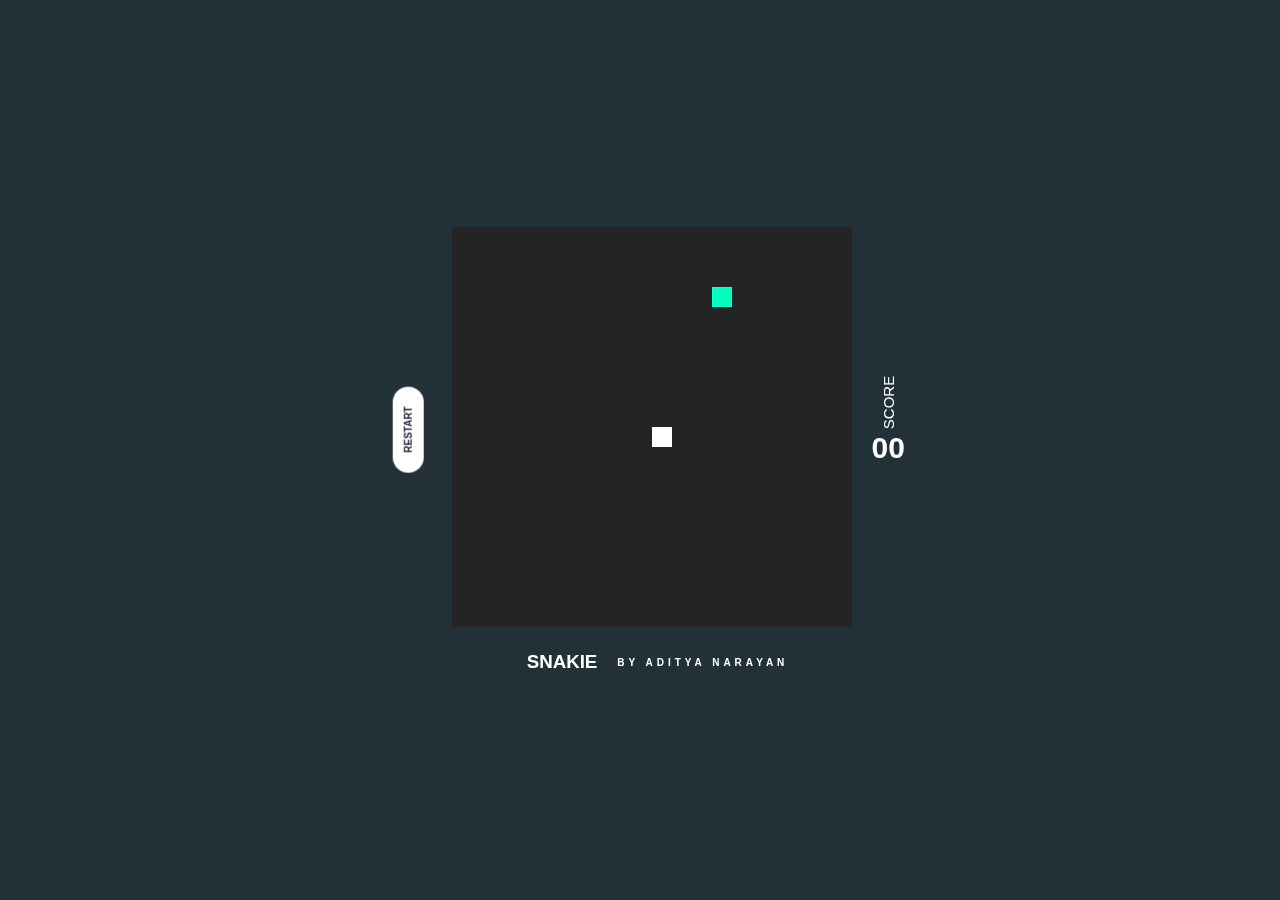
<file: Snake/Snake.html>
<!DOCTYPE html>
<html lang="en">

<head>
  <meta charset="UTF-8">
  <meta http-equiv="X-UA-Compatible" content="IE=edge">
  <meta name="viewport" content="width=device-width, initial-scale=1.0">
  <title>Snake</title>
  <link rel="stylesheet" href="Snake.css">
  <script src="Snake.js" defer></script>
</head>

<body>
  <div class="container noselect">
    <div class="wrapper">
      <button id="replay">
        <i class="fas fa-play"></i>
        RESTART
      </button>
      <div id="canvas">

      </div>
      <div id="ui">
        <h2>SCORE
        </h2>
        <span id="score">00</span>
      </div>
    </div>
    <div id="author">
      <h3>SNAKIE</h3> <span>by Aditya Narayan</span>
    </div>
  </div>
</body>

</html>
</file>
<file: style.css>
@import url("https://fonts.googleapis.com/css?family=Cardo:400i|Rubik:400,700&display=swap");
:root {
  --d: 700ms;
  --e: cubic-bezier(0.19, 1, 0.22, 1);
  --font-sans: "Rubik", sans-serif;
  --font-serif: "Cardo", serif;
}

* {
  box-sizing: border-box;
}

html, body {
  height: 98%;
}

body {
  display: grid;
  place-items: center;
}

.page-content {
  display: grid;
  grid-gap: 1rem;
  padding: 1rem;
  max-width: 1024px;
  margin: 0 auto;
  font-family: var(--font-sans);
}
@media (min-width: 600px) {
  .page-content {
    grid-template-columns: repeat(2, 1fr);
  }
}
@media (min-width: 800px) {
  .page-content {
    grid-template-columns: repeat(4, 1fr);
  }
}

.card {
  position: relative;
  display: flex;
  align-items: flex-end;
  overflow: hidden;
  padding: 1rem;
  width: 100%;
  text-align: center;
  color: whitesmoke;
  background-color: whitesmoke;
  box-shadow: 0 1px 1px rgba(0, 0, 0, 0.1), 0 2px 2px rgba(0, 0, 0, 0.1), 0 4px 4px rgba(0, 0, 0, 0.1), 0 8px 8px rgba(0, 0, 0, 0.1), 0 16px 16px rgba(0, 0, 0, 0.1);
}
@media (min-width: 600px) {
  .card {
    height: 350px;
  }
}
.card:before {
  content: "";
  position: absolute;
  top: 0;
  left: 0;
  width: 100%;
  height: 110%;
  background-size: cover;
  background-position: 0 0;
  transition: transform calc(var(--d) * 1.5) var(--e);
  pointer-events: none;
}
.card:after {
  content: "";
  display: block;
  position: absolute;
  top: 0;
  left: 0;
  width: 100%;
  height: 200%;
  pointer-events: none;
  background-image: linear-gradient(to bottom, rgba(0, 0, 0, 0) 0%, rgba(0, 0, 0, 0.009) 11.7%, rgba(0, 0, 0, 0.034) 22.1%, rgba(0, 0, 0, 0.072) 31.2%, rgba(0, 0, 0, 0.123) 39.4%, rgba(0, 0, 0, 0.182) 46.6%, rgba(0, 0, 0, 0.249) 53.1%, rgba(0, 0, 0, 0.32) 58.9%, rgba(0, 0, 0, 0.394) 64.3%, rgba(0, 0, 0, 0.468) 69.3%, rgba(0, 0, 0, 0.54) 74.1%, rgba(0, 0, 0, 0.607) 78.8%, rgba(0, 0, 0, 0.668) 83.6%, rgba(0, 0, 0, 0.721) 88.7%, rgba(0, 0, 0, 0.762) 94.1%, rgba(0, 0, 0, 0.79) 100%);
  transform: translateY(-50%);
  transition: transform calc(var(--d) * 2) var(--e);
}
.card:nth-child(1):before {
  background-image: url(https://images.unsplash.com/photo-1517021897933-0e0319cfbc28?ixlib=rb-1.2.1&q=80&fm=jpg&crop=entropy&cs=tinysrgb&w=400&fit=max&ixid=eyJhcHBfaWQiOjE0NTg5fQ);
}
.card:nth-child(2):before {
  background-image: url(https://images.unsplash.com/photo-1533903345306-15d1c30952de?ixlib=rb-1.2.1&q=80&fm=jpg&crop=entropy&cs=tinysrgb&w=400&fit=max&ixid=eyJhcHBfaWQiOjE0NTg5fQ);
}
.card:nth-child(3):before {
  background-image: url(https://images.unsplash.com/photo-1545243424-0ce743321e11?ixlib=rb-1.2.1&q=80&fm=jpg&crop=entropy&cs=tinysrgb&w=400&fit=max&ixid=eyJhcHBfaWQiOjE0NTg5fQ);
}
.card:nth-child(4):before {
  background-image: url(https://images.unsplash.com/photo-1531306728370-e2ebd9d7bb99?ixlib=rb-1.2.1&q=80&fm=jpg&crop=entropy&cs=tinysrgb&w=400&fit=max&ixid=eyJhcHBfaWQiOjE0NTg5fQ);
}

.content {
  position: relative;
  display: flex;
  flex-direction: column;
  align-items: center;
  width: 100%;
  padding: 1rem;
  transition: transform var(--d) var(--e);
  z-index: 1;
}
.content > * + * {
  margin-top: 1rem;
}

.title {
  font-size: 1.3rem;
  font-weight: bold;
  line-height: 1.2;
}

.copy {
  font-family: var(--font-serif);
  font-size: 1.125rem;
  font-style: italic;
  line-height: 1.35;
}

.btn {
  cursor: pointer;
  margin-top: 1.5rem;
  padding: 0.75rem 1.5rem;
  font-size: 0.65rem;
  font-weight: bold;
  letter-spacing: 0.025rem;
  text-transform: uppercase;
  color: white;
  background-color: black;
  border: none;
}
.btn:hover {
  background-color: #0d0d0d;
}
.btn:focus {
  outline: 1px dashed yellow;
  outline-offset: 3px;
}

@media (hover: hover) and (min-width: 600px) {
  .card:after {
    transform: translateY(0);
  }

  .content {
    transform: translateY(calc(100% - 4.5rem));
  }
  .content > *:not(.title) {
    opacity: 0;
    transform: translateY(1rem);
    transition: transform var(--d) var(--e), opacity var(--d) var(--e);
  }

  .card:hover,
.card:focus-within {
    align-items: center;
  }
  .card:hover:before,
.card:focus-within:before {
    transform: translateY(-4%);
  }
  .card:hover:after,
.card:focus-within:after {
    transform: translateY(-50%);
  }
  .card:hover .content,
.card:focus-within .content {
    transform: translateY(0);
  }
  .card:hover .content > *:not(.title),
.card:focus-within .content > *:not(.title) {
    opacity: 1;
    transform: translateY(0);
    transition-delay: calc(var(--d) / 8);
  }

  .card:focus-within:before, .card:focus-within:after,
.card:focus-within .content,
.card:focus-within .content > *:not(.title) {
    transition-duration: 0s;
  }
}
</file>
<file: Minesweeper/Minesweeper.css>
* {
  margin: auto;
  align-items: center;
  vertical-align: middle;
}
body {
  background-color: #001e27;
  color: white;
}

.container {
  /* width: 500px; */
  height: 100vh;
  align-content: center;
  display: flex;
  flex-direction: column;
  justify-content: space-around;
}

.grid {
  height: 400px;
  width: 400px;
  display: flex;
  flex-wrap: wrap;
  background-color: #021122;
  padding: 20px;
  /* border: 10px solid #002b53; */
  border-radius: 2%;
}

div {
  font-size: 25px;
  text-align: center;
  font-family: "Roboto Mono", monospace;
}
.valid {
  height: 40px;
  width: 40px;
  border: 3px solid;
  border-color: #e2dbff #2b2838 #303953 #e2dbff;
  border-radius: 50%;
  /* background-color: #26ccff; */
  box-sizing: border-box;
}
.valid:hover {
  border: 3px solid rgb(255, 255, 255);
  border-radius: 50%;
  background-color: rgb(90, 90, 90);
}

.checked {
  height: 40px;
  width: 40px;
  border: 2px solid;
  background-color: #fff5fd;
  border-color: #2d133b;
  box-sizing: border-box;
  border-radius: 50%;
}

.bomb {
  /* background-color:#26ccff; */
  height: 40px;
  width: 40px;
  border: 3px solid;
  border-color: #e2dbff #2b2838 #303953 #e2dbff;
  box-sizing: border-box;
  border-radius: 50%;
}
.bomb:hover {
  border: 3px solid rgb(255, 255, 255);
  border-radius: 50%;
  background-color: rgb(70, 202, 255);
}
.one {
  color: #042926;
}

.two {
  color: #109c89;
}

.three {
  color: #0a6970;
}

.four {
  color: #054444;
}

#result {
  margin-top: 5px;
  color: #46ace7;
}
</file>
<file: Snake/Snake.css>
@font-face {
  font-family: "game";
  src: url("https://fonts.googleapis.com/css2?family=Poppins:wght@500;800&display=swap");
}
* {
  padding: 0;
  margin: 0;
  box-sizing: border-box;
}
button:focus {
  outline: 0;
}

html,
body {
  height: 100%;
  font-family: "Poppins", sans-serif;
  background-color: #223138;
  display: flex;
  justify-content: center;
  align-items: center;
  color: #fff;
}
canvas {
  background-color: #242424;
}
.container {
  display: flex;
  width: 100%;
  height: 100%;
  flex-flow: column wrap;
  justify-content: center;
  align-items: center;
}
#ui {
  display: flex;
  align-items: center;
  font-size: 10px;
  flex-flow: column;
  margin-left: 10px;
}
h2 {
  font-weight: 200;
  transform: rotate(270deg);
}
#score {
  margin-top: 20px;
  font-size: 30px;
  font-weight: 800;
}
.noselect {
  user-select: none;
}
#replay {
  font-size: 10px;
  padding: 10px 20px;
  background: #ffffff;
  border: none;
  color: #222738;
  border-radius: 20px;
  font-weight: 800;
  transform: rotate(270deg);
  cursor: pointer;
  transition: all 200ms cubic-bezier(0.4, 0, 0.2, 1);
}
#replay:hover {
  background: #ffffff;
  background: #aafcff;
  transition: all 200ms cubic-bezier(0.4, 0, 0.2, 1);
}
#replay svg {
  margin-right: 8px;
}
@media (max-width: 600px) {
  #replay {
    margin-bottom: 20px;
  }
  #replay,
  h2 {
    transform: rotate(0deg);
  }
  #ui {
    flex-flow: row wrap;
    margin-bottom: 20px;
  }
  #score {
    margin-top: 0;
    margin-left: 20px;
  }
  .container {
    flex-flow: column wrap;
  }
}
#author {
  width: 100%;
  bottom: 40px;
  display: inline-flex;
  align-items: center;
  justify-content: center;
  font-weight: 600;
  color: inherit;
  text-transform: uppercase;
  padding-left: 35px;
}
#author span {
  font-size: 10px;
  margin-left: 20px;
  color: inherit;
  letter-spacing: 4px;
}
#author h1 {
  font-size: 25px;
}
.wrapper {
  display: flex;
  flex-flow: row wrap;
  justify-content: center;
  align-items: center;
  margin-bottom: 20px;
}
</file>
